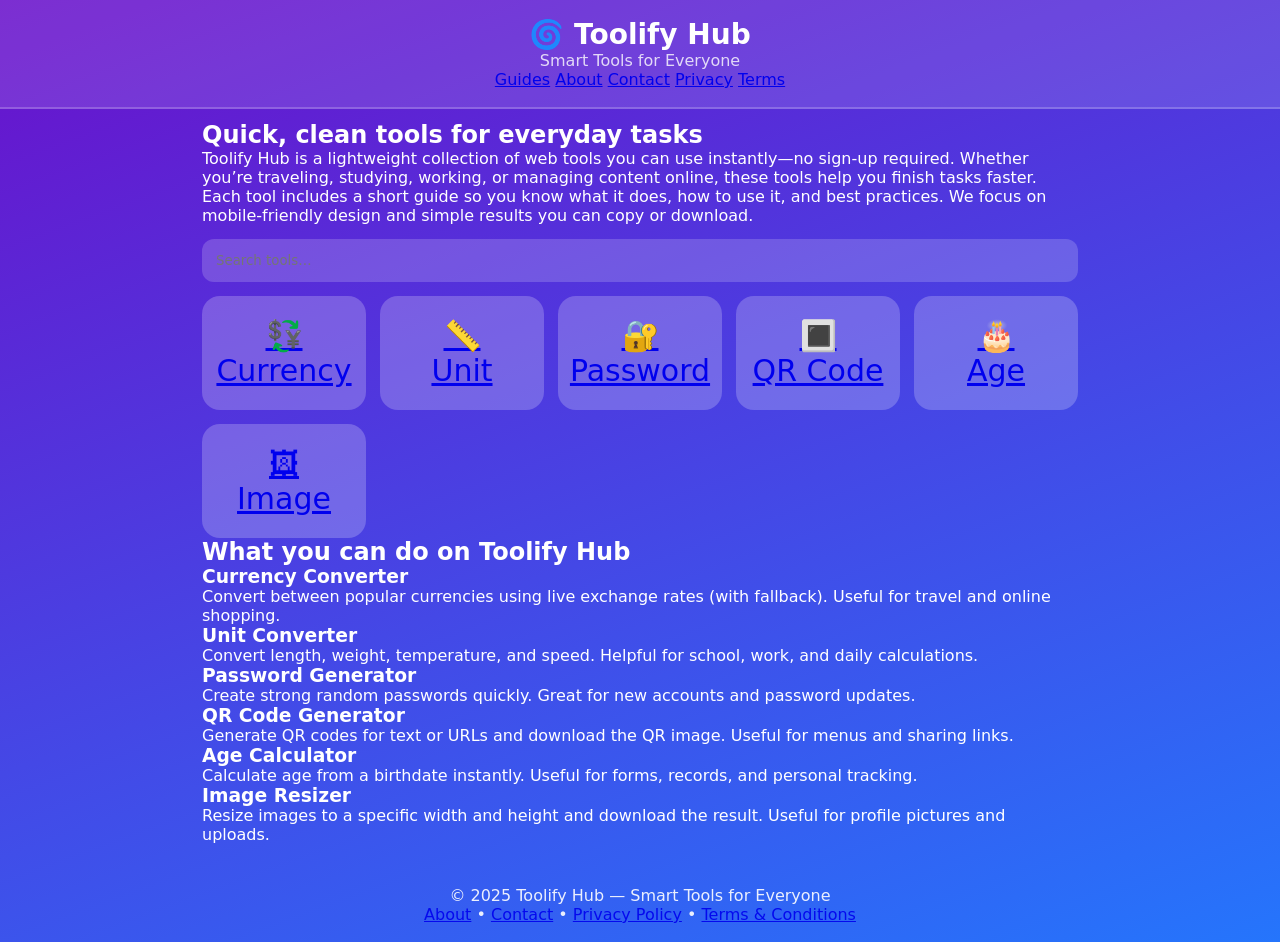
<file: index.html>
<!DOCTYPE html>
<html lang="en">
<head>
  <meta charset="UTF-8" />
  <meta name="viewport" content="width=device-width, initial-scale=1.0" />
  <title>Toolify Hub – Smart Tools for Everyone</title>

  <meta name="description" content="Toolify Hub provides smart tools including currency converter, unit converter, QR generator, image resizer and more. Fast, simple and free.">
  <link rel="canonical" href="https://www.easytoolilfy.com/">

  <!-- AdSense (Homepage only) -->
  <script async src="https://pagead2.googlesyndication.com/pagead/js/adsbygoogle.js?client=ca-pub-6408441237069178"
    crossorigin="anonymous"></script>

  <link rel="stylesheet" href="styles.css" />
</head>
<body>

<header class="site-header">
  <div class="brand">
    <h1>🌀 Toolify Hub</h1>
    <p>Smart Tools for Everyone</p>
  </div>

  <nav class="top-nav">
    <a href="/Guides/">Guides</a>
    <a href="about.html">About</a>
    <a href="contact.html">Contact</a>
    <a href="privacy.html">Privacy</a>
    <a href="terms.html">Terms</a>
  </nav>
</header>

<main>

  <section class="home-intro">
    <h2>Quick, clean tools for everyday tasks</h2>
    <p>
      Toolify Hub is a lightweight collection of web tools you can use instantly—no sign-up required.
      Whether you’re traveling, studying, working, or managing content online, these tools help you finish tasks faster.
    </p>
    <p>
      Each tool includes a short guide so you know what it does, how to use it, and best practices.
      We focus on mobile-friendly design and simple results you can copy or download.
    </p>
  </section>


  <input id="tool-search" class="search-input" placeholder="Search tools…">

  <section class="tools">
    <a class="tool-card" href="currency.html">💱<p>Currency</p></a>
    <a class="tool-card" href="unit.html">📏<p>Unit</p></a>
    <a class="tool-card" href="password.html">🔐<p>Password</p></a>
    <a class="tool-card" href="qr.html">🔳<p>QR Code</p></a>
    <a class="tool-card" href="age.html">🎂<p>Age</p></a>
    <a class="tool-card" href="image.html">🖼<p>Image</p></a>
  </section>

  <section class="home-guides">
    <h2>What you can do on Toolify Hub</h2>
    <div class="guide-grid">
      <div class="guide-card">
        <h3>Currency Converter</h3>
        <p>Convert between popular currencies using live exchange rates (with fallback). Useful for travel and online shopping.</p>
      </div>
      <div class="guide-card">
        <h3>Unit Converter</h3>
        <p>Convert length, weight, temperature, and speed. Helpful for school, work, and daily calculations.</p>
      </div>
      <div class="guide-card">
        <h3>Password Generator</h3>
        <p>Create strong random passwords quickly. Great for new accounts and password updates.</p>
      </div>
      <div class="guide-card">
        <h3>QR Code Generator</h3>
        <p>Generate QR codes for text or URLs and download the QR image. Useful for menus and sharing links.</p>
      </div>
      <div class="guide-card">
        <h3>Age Calculator</h3>
        <p>Calculate age from a birthdate instantly. Useful for forms, records, and personal tracking.</p>
      </div>
      <div class="guide-card">
        <h3>Image Resizer</h3>
        <p>Resize images to a specific width and height and download the result. Useful for profile pictures and uploads.</p>
      </div>
    </div>
  </section>

</main>

<footer class="footer">
  <p>© 2025 Toolify Hub — Smart Tools for Everyone</p>
  <p>
    <a href="about.html">About</a> •
    <a href="contact.html">Contact</a> •
    <a href="privacy.html">Privacy Policy</a> •
    <a href="terms.html">Terms & Conditions</a>
  </p>
</footer>

<script>
  // Search filter for tool cards
  const toolSearch = document.getElementById("tool-search");
  if (toolSearch) {
    toolSearch.addEventListener("input", function () {
      const q = this.value.toLowerCase();
      document.querySelectorAll(".tool-card").forEach(card => {
        card.style.display = card.innerText.toLowerCase().includes(q) ? "block" : "none";
      });
    });
  }
</script>

</body>
</html>
</file>
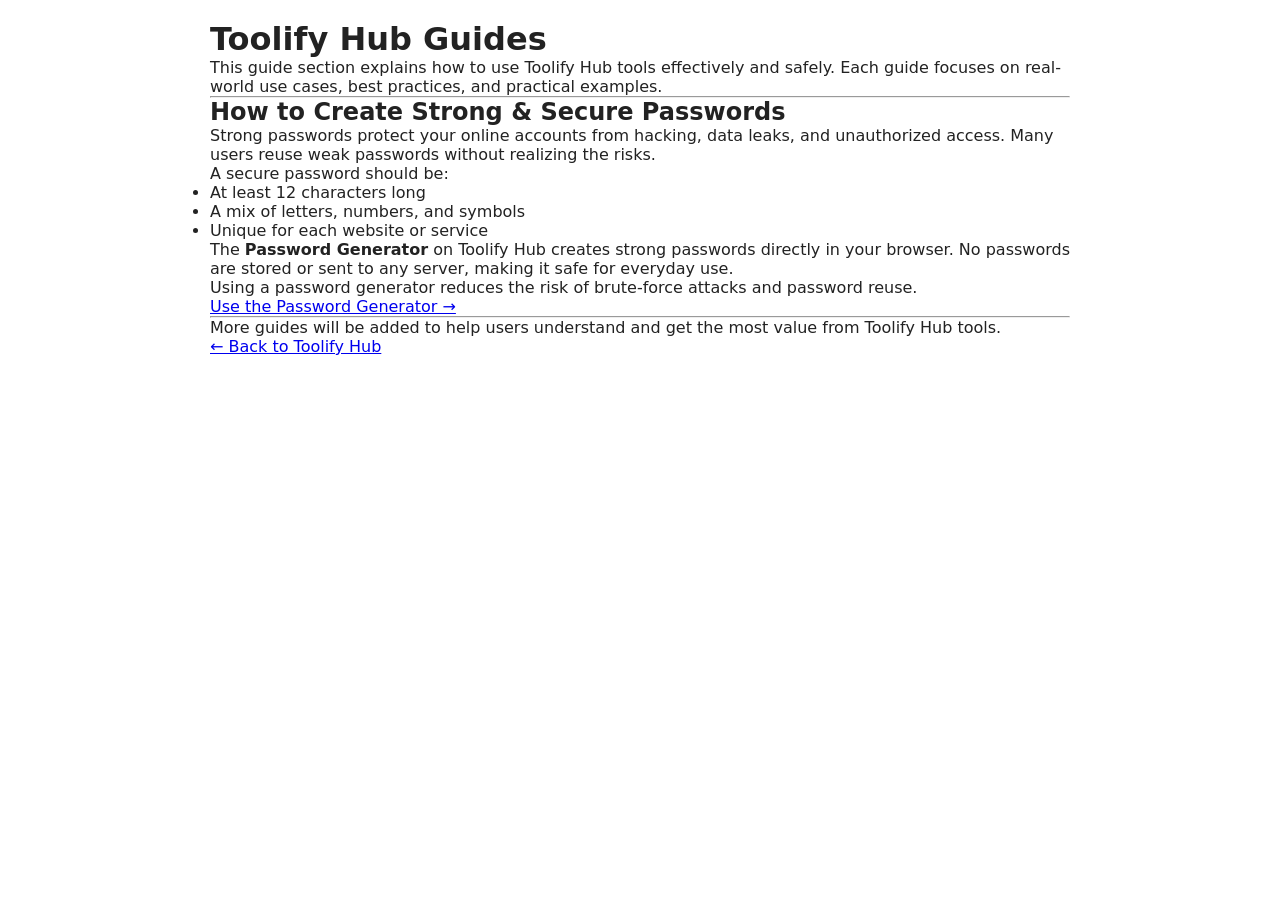
<file: Guides/index.html>
<!DOCTYPE html>
<html lang="en">
<head>
  <meta charset="UTF-8">
  <title>Guides – Toolify Hub</title>
  <meta name="description" content="Helpful guides explaining how to use Toolify Hub tools effectively. Learn best practices, examples, and tips for everyday tools.">
  <meta name="viewport" content="width=device-width, initial-scale=1.0">
  <link rel="canonical" href="https://www.easytoolilfy.com/Guides/">
  <link rel="stylesheet" href="/styles.css">
</head>

<body style="background:#fff;color:#222;max-width:900px;margin:0 auto;padding:20px;">

<h1>Toolify Hub Guides</h1>

<p>
This guide section explains how to use Toolify Hub tools effectively and safely.
Each guide focuses on real-world use cases, best practices, and practical examples.
</p>

<hr>

<h2>How to Create Strong & Secure Passwords</h2>

<p>
Strong passwords protect your online accounts from hacking, data leaks, and unauthorized access.
Many users reuse weak passwords without realizing the risks.
</p>

<p>
A secure password should be:
</p>

<ul>
  <li>At least 12 characters long</li>
  <li>A mix of letters, numbers, and symbols</li>
  <li>Unique for each website or service</li>
</ul>

<p>
The <strong>Password Generator</strong> on Toolify Hub creates strong passwords directly in your browser.
No passwords are stored or sent to any server, making it safe for everyday use.
</p>

<p>
Using a password generator reduces the risk of brute-force attacks and password reuse.
</p>

<p>
<a href="/password.html">Use the Password Generator →</a>
</p>

<hr>

<p>
More guides will be added to help users understand and get the most value from Toolify Hub tools.
</p>

<p>
<a href="/" style="text-decoration:underline;">← Back to Toolify Hub</a>
</p>

</body>
</html>
</file>
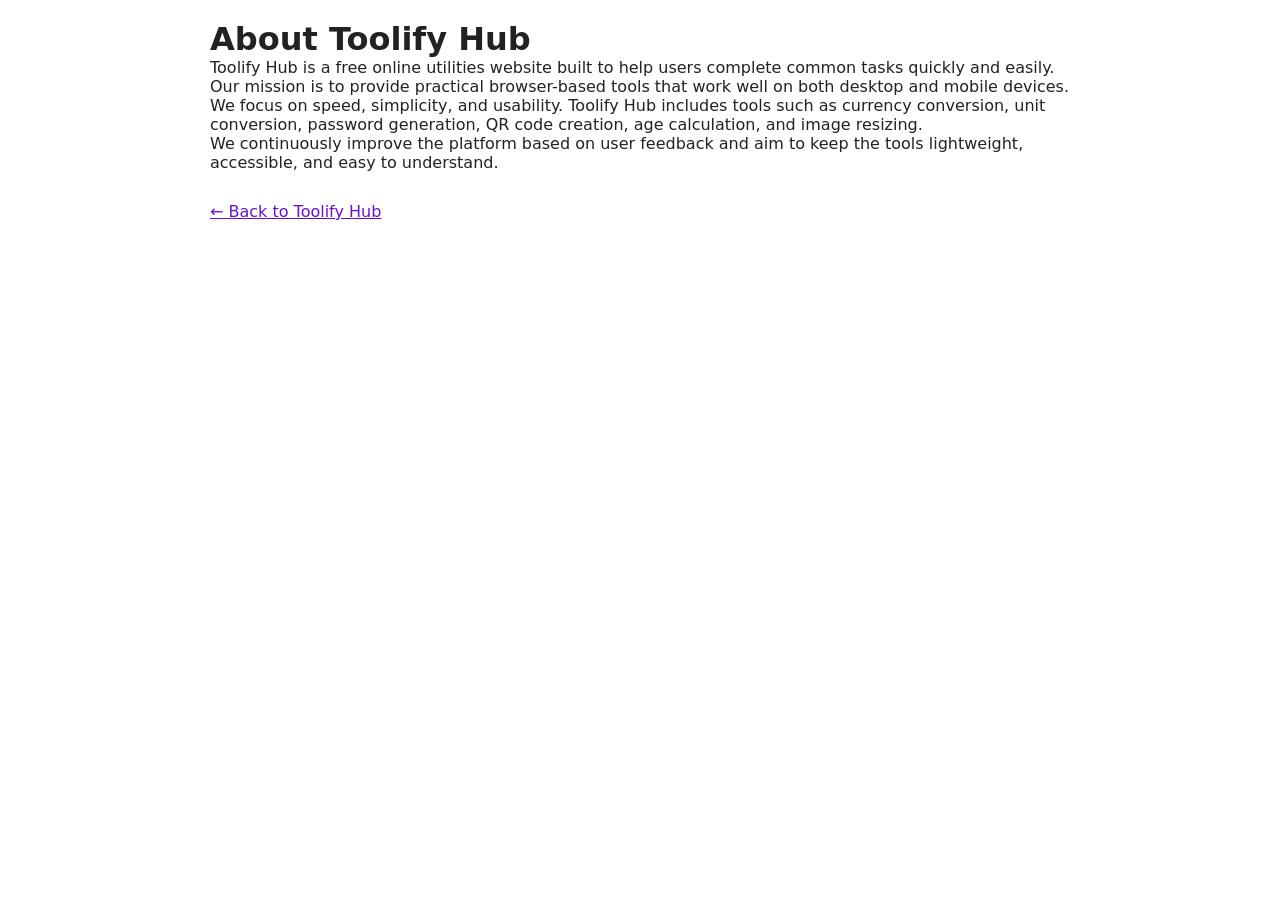
<file: about.html>
<!DOCTYPE html>
<html lang="en">
<head>
  <meta charset="UTF-8" />
  <meta name="viewport" content="width=device-width, initial-scale=1.0" />
  <title>About – Toolify Hub</title>
  <link rel="canonical" href="https://www.easytoolilfy.com/about.html" />
  <link rel="stylesheet" href="styles.css" />
</head>

<body style="background:#fff;color:#222;max-width:900px;margin:0 auto;padding:20px;">
  <h1>About Toolify Hub</h1>
  <p>
    Toolify Hub is a free online utilities website built to help users complete common tasks quickly
    and easily. Our mission is to provide practical browser-based tools that work well on both
    desktop and mobile devices.
  </p>
  <p>
    We focus on speed, simplicity, and usability. Toolify Hub includes tools such as currency conversion,
    unit conversion, password generation, QR code creation, age calculation, and image resizing.
  </p>
  <p>
    We continuously improve the platform based on user feedback and aim to keep the tools lightweight,
    accessible, and easy to understand.
  </p>

  <p style="margin-top:30px;">
    <a href="/" style="color:#6a11cb;text-decoration:underline;">← Back to Toolify Hub</a>
  </p>
</body>
</html>
</file>
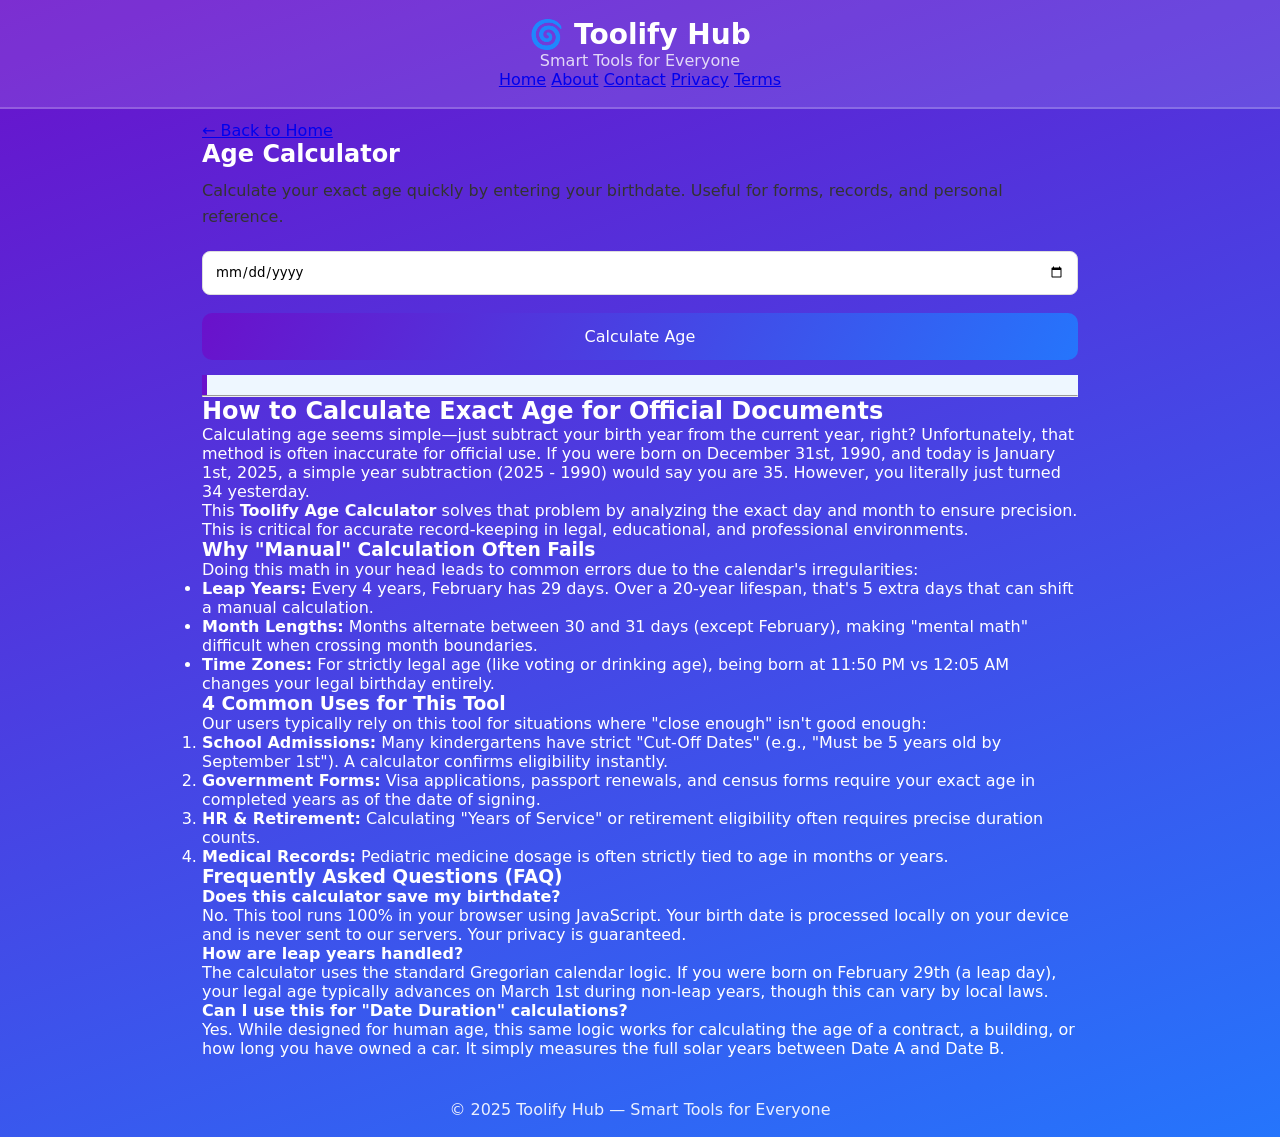
<file: age.html>
<!DOCTYPE html>
<html lang="en">
<head>
  <meta charset="UTF-8" />
  <meta name="viewport" content="width=device-width, initial-scale=1.0" />
  <title>Age Calculator – Toolify Hub</title>
  <meta name="description" content="Calculate your exact age instantly from a birthdate. Includes a guide on age calculation for official forms, leap years, and legal documents.">
  <link rel="canonical" href="https://www.easytoolilfy.com/age.html">
  <link rel="stylesheet" href="styles.css" />
</head>
<body>

<header class="site-header">
  <div class="brand">
    <h1>🌀 Toolify Hub</h1>
    <p>Smart Tools for Everyone</p>
  </div>
  <nav class="top-nav">
    <a href="/">Home</a>
    <a href="about.html">About</a>
    <a href="contact.html">Contact</a>
    <a href="privacy.html">Privacy</a>
    <a href="terms.html">Terms</a>
  </nav>
</header>

<main class="page">
  <a class="back-link" href="/">← Back to Home</a>

  <h2>Age Calculator</h2>
  <p class="tool-desc">
    Calculate your exact age quickly by entering your birthdate.
    Useful for forms, records, and personal reference.
  </p>

  <input type="date" id="birthdate" />
  <button id="age-calc" type="button">Calculate Age</button>
  <p id="age-result" class="result-text"></p>

  <hr class="sep">

  <article class="content-section">
    <h2>How to Calculate Exact Age for Official Documents</h2>
    <p>
      Calculating age seems simple—just subtract your birth year from the current year, right?
      Unfortunately, that method is often inaccurate for official use. If you were born on
      December 31st, 1990, and today is January 1st, 2025, a simple year subtraction (2025 - 1990)
      would say you are 35. However, you literally just turned 34 yesterday.
    </p>
    <p>
      This <strong>Toolify Age Calculator</strong> solves that problem by analyzing the exact day
      and month to ensure precision. This is critical for accurate record-keeping in
      legal, educational, and professional environments.
    </p>

    <h3>Why "Manual" Calculation Often Fails</h3>
    <p>
      Doing this math in your head leads to common errors due to the calendar's irregularities:
    </p>
    <ul>
      <li><strong>Leap Years:</strong> Every 4 years, February has 29 days. Over a 20-year lifespan, that's 5 extra days that can shift a manual calculation.</li>
      <li><strong>Month Lengths:</strong> Months alternate between 30 and 31 days (except February), making "mental math" difficult when crossing month boundaries.</li>
      <li><strong>Time Zones:</strong> For strictly legal age (like voting or drinking age), being born at 11:50 PM vs 12:05 AM changes your legal birthday entirely.</li>
    </ul>

    <h3>4 Common Uses for This Tool</h3>
    <p>
      Our users typically rely on this tool for situations where "close enough" isn't good enough:
    </p>
    <ol>
      <li><strong>School Admissions:</strong> Many kindergartens have strict "Cut-Off Dates" (e.g., "Must be 5 years old by September 1st"). A calculator confirms eligibility instantly.</li>
      <li><strong>Government Forms:</strong> Visa applications, passport renewals, and census forms require your exact age in completed years as of the date of signing.</li>
      <li><strong>HR & Retirement:</strong> Calculating "Years of Service" or retirement eligibility often requires precise duration counts.</li>
      <li><strong>Medical Records:</strong> Pediatric medicine dosage is often strictly tied to age in months or years.</li>
    </ol>

    <h3>Frequently Asked Questions (FAQ)</h3>
    
    <h4>Does this calculator save my birthdate?</h4>
    <p>
      No. This tool runs 100% in your browser using JavaScript. Your birth date is processed
      locally on your device and is never sent to our servers. Your privacy is guaranteed.
    </p>

    <h4>How are leap years handled?</h4>
    <p>
      The calculator uses the standard Gregorian calendar logic. If you were born on
      February 29th (a leap day), your legal age typically advances on March 1st during
      non-leap years, though this can vary by local laws.
    </p>

    <h4>Can I use this for "Date Duration" calculations?</h4>
    <p>
      Yes. While designed for human age, this same logic works for calculating the age of
      a contract, a building, or how long you have owned a car. It simply measures the
      full solar years between Date A and Date B.
    </p>
  </article>
</main>

<footer class="footer">
  <p>© 2025 Toolify Hub — Smart Tools for Everyone</p>
</footer>

<script src="tools.js"></script>
</body>
</html>
</file>
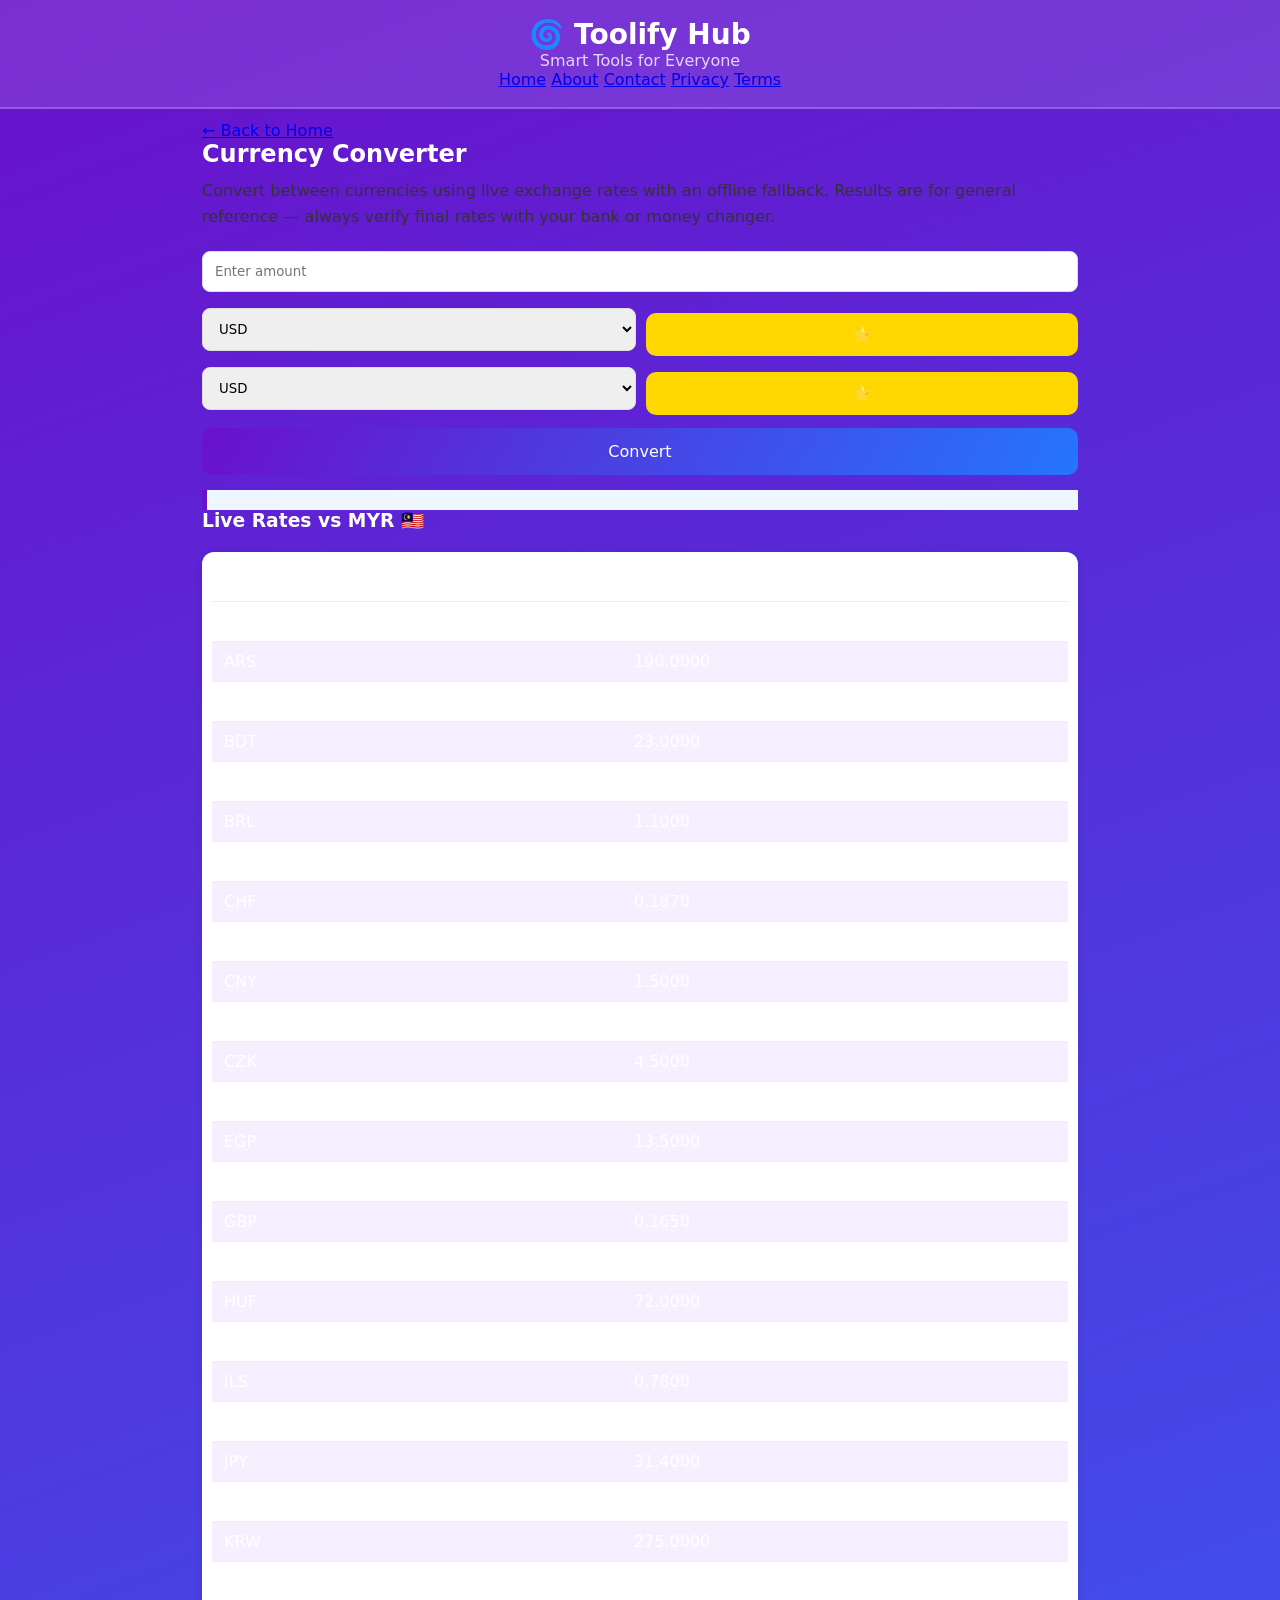
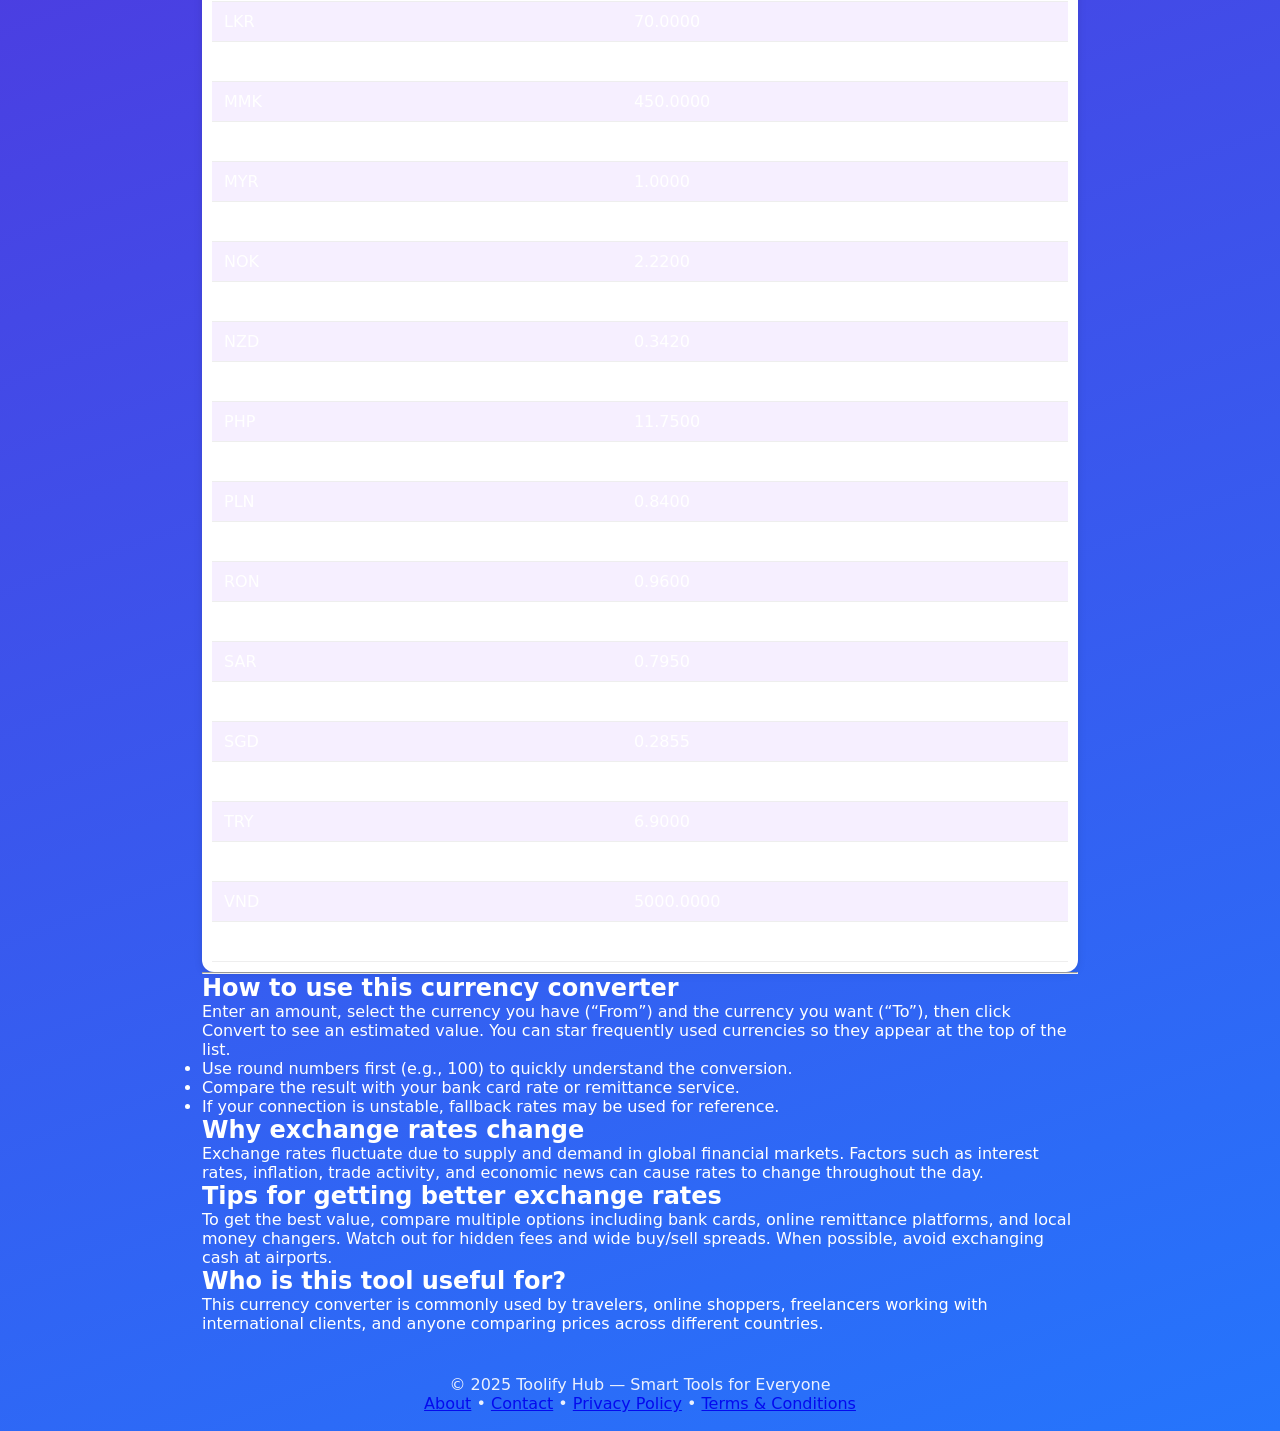
<file: currency.html>
<!DOCTYPE html>
<html lang="en">
<head>
  <meta charset="UTF-8" />
  <meta name="viewport" content="width=device-width, initial-scale=1.0" />
  <title>Currency Converter – Toolify Hub</title>
  <meta name="description" content="Convert currencies using live exchange rates with offline fallback. Includes explanations, tips, and a live MYR rate table.">
  <link rel="canonical" href="https://www.easytoolilfy.com/currency.html">
  <link rel="stylesheet" href="styles.css" />
</head>
<body>

<header class="site-header">
  <div class="brand">
    <h1>🌀 Toolify Hub</h1>
    <p>Smart Tools for Everyone</p>
  </div>
  <nav class="top-nav">
    <a href="/">Home</a>
    <a href="about.html">About</a>
    <a href="contact.html">Contact</a>
    <a href="privacy.html">Privacy</a>
    <a href="terms.html">Terms</a>
  </nav>
</header>

<main class="page">

  <a class="back-link" href="/">← Back to Home</a>

  <h2>Currency Converter</h2>
  <p class="tool-desc">
    Convert between currencies using live exchange rates with an offline fallback.
    Results are for general reference — always verify final rates with your bank or money changer.
  </p>

  <!-- Ad placeholder (add only AFTER AdSense approval)
  <div class="ad-block">
    <ins class="adsbygoogle" data-ad-slot="8828612160"></ins>
  </div>
  -->

  <input type="number" id="amount" placeholder="Enter amount" />

  <div class="currency-select-row">
    <select id="fromCurrency"></select>
    <button id="favFromBtn" class="fav-btn" type="button">⭐</button>
  </div>

  <div class="currency-select-row">
    <select id="toCurrency"></select>
    <button id="favToBtn" class="fav-btn" type="button">⭐</button>
  </div>

  <button id="convertBtn" type="button">Convert</button>
  <p id="currencyResult" class="result-text"></p>

  <h3 class="rate-table-title">Live Rates vs MYR 🇲🇾</h3>
  <div class="rate-table-wrap">
    <table class="rate-table">
      <thead>
        <tr>
          <th>Currency</th>
          <th>1 MYR = ?</th>
        </tr>
      </thead>
      <tbody id="ratesBody">
        <tr><td colspan="2">Loading…</td></tr>
      </tbody>
    </table>
  </div>

  <hr class="sep">

  <h2>How to use this currency converter</h2>
  <p>
    Enter an amount, select the currency you have (“From”) and the currency you want (“To”),
    then click Convert to see an estimated value. You can star frequently used currencies
    so they appear at the top of the list.
  </p>
  <ul>
    <li>Use round numbers first (e.g., 100) to quickly understand the conversion.</li>
    <li>Compare the result with your bank card rate or remittance service.</li>
    <li>If your connection is unstable, fallback rates may be used for reference.</li>
  </ul>

  <h2>Why exchange rates change</h2>
  <p>
    Exchange rates fluctuate due to supply and demand in global financial markets.
    Factors such as interest rates, inflation, trade activity, and economic news
    can cause rates to change throughout the day.
  </p>

  <h2>Tips for getting better exchange rates</h2>
  <p>
    To get the best value, compare multiple options including bank cards,
    online remittance platforms, and local money changers. Watch out for hidden fees
    and wide buy/sell spreads. When possible, avoid exchanging cash at airports.
  </p>

  <h2>Who is this tool useful for?</h2>
  <p>
    This currency converter is commonly used by travelers, online shoppers,
    freelancers working with international clients, and anyone comparing prices
    across different countries.
  </p>

</main>

<footer class="footer">
  <p>© 2025 Toolify Hub — Smart Tools for Everyone</p>
  <p>
    <a href="about.html">About</a> •
    <a href="contact.html">Contact</a> •
    <a href="privacy.html">Privacy Policy</a> •
    <a href="terms.html">Terms & Conditions</a>
  </p>
</footer>

<script src="tools.js"></script>
</body>
</html>
</file>
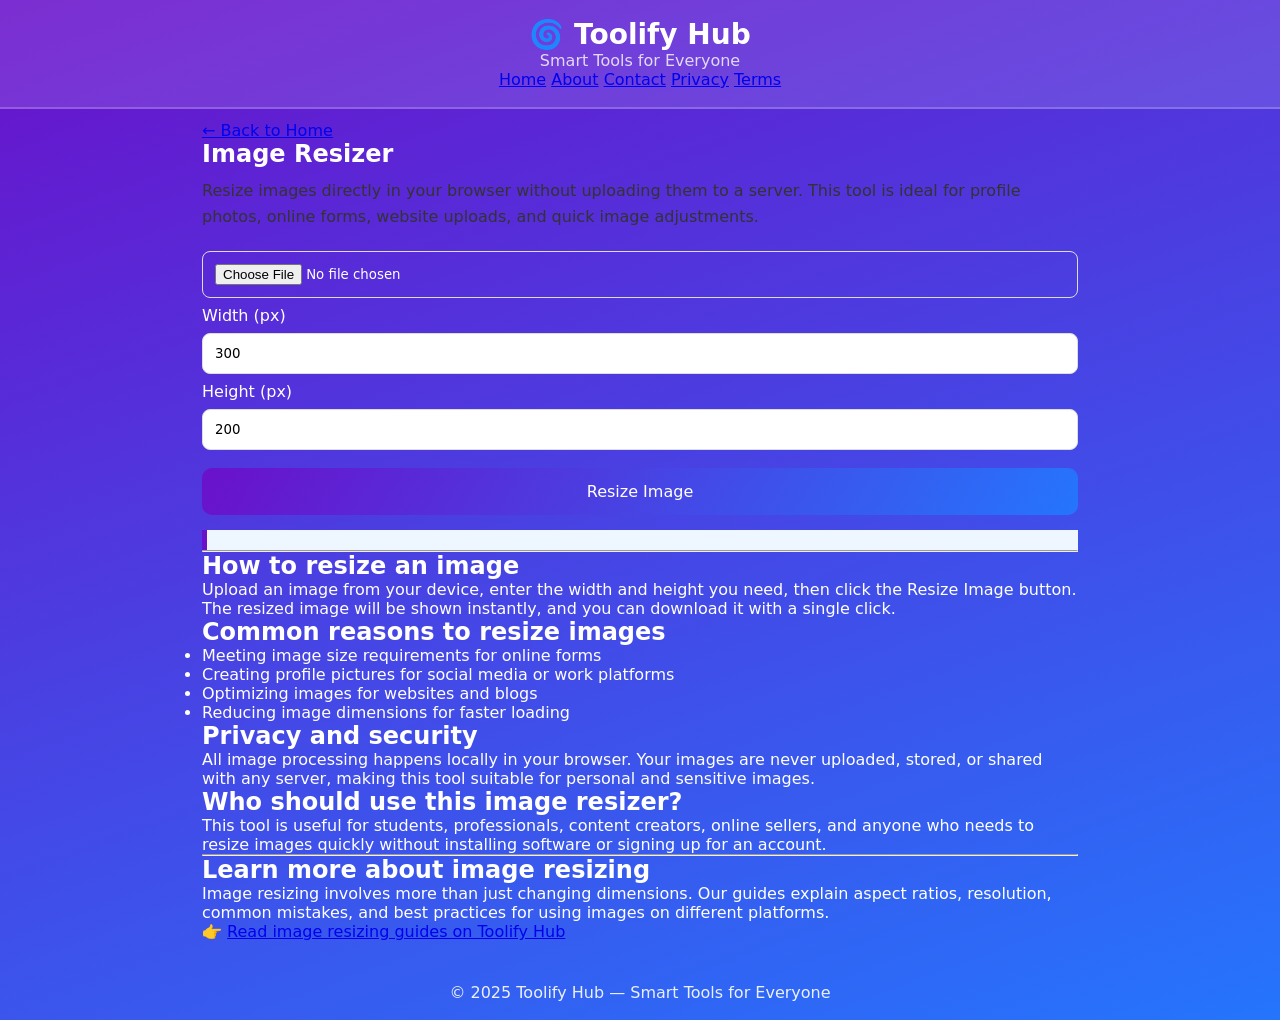
<file: image.html>
<!DOCTYPE html>
<html lang="en">
<head>
  <meta charset="UTF-8" />
  <meta name="viewport" content="width=device-width, initial-scale=1.0" />
  <title>Image Resizer – Toolify Hub</title>
  <meta name="description" content="Resize images to a specific width and height directly in your browser with privacy-friendly processing and clear guidance.">
  <link rel="canonical" href="https://www.easytoolilfy.com/image.html">
  <link rel="stylesheet" href="styles.css" />
</head>
<body>

<header class="site-header">
  <div class="brand">
    <h1>🌀 Toolify Hub</h1>
    <p>Smart Tools for Everyone</p>
  </div>
  <nav class="top-nav">
    <a href="/">Home</a>
    <a href="about.html">About</a>
    <a href="contact.html">Contact</a>
    <a href="privacy.html">Privacy</a>
    <a href="terms.html">Terms</a>
  </nav>
</header>

<main class="page">

  <a class="back-link" href="/">← Back to Home</a>

  <h2>Image Resizer</h2>
  <p class="tool-desc">
    Resize images directly in your browser without uploading them to a server.
    This tool is ideal for profile photos, online forms, website uploads,
    and quick image adjustments.
  </p>

  <input type="file" id="image-upload" accept="image/*" />
  <label for="resize-width">Width (px)</label>
  <input type="number" id="resize-width" value="300" />
  <label for="resize-height">Height (px)</label>
  <input type="number" id="resize-height" value="200" />
  <button id="image-resize" type="button">Resize Image</button>

  <p id="image-result-text" class="result-text"></p>
  <div id="image-result-display"></div>
  <button id="img-download" style="display:none;" type="button">Download Image</button>

  <hr class="sep">

  <h2>How to resize an image</h2>
  <p>
    Upload an image from your device, enter the width and height you need,
    then click the Resize Image button. The resized image will be shown instantly,
    and you can download it with a single click.
  </p>

  <h2>Common reasons to resize images</h2>
  <ul>
    <li>Meeting image size requirements for online forms</li>
    <li>Creating profile pictures for social media or work platforms</li>
    <li>Optimizing images for websites and blogs</li>
    <li>Reducing image dimensions for faster loading</li>
  </ul>

  <h2>Privacy and security</h2>
  <p>
    All image processing happens locally in your browser.
    Your images are never uploaded, stored, or shared with any server,
    making this tool suitable for personal and sensitive images.
  </p>

  <h2>Who should use this image resizer?</h2>
  <p>
    This tool is useful for students, professionals, content creators,
    online sellers, and anyone who needs to resize images quickly
    without installing software or signing up for an account.
  </p>

  <!-- ✅ GUIDES SECTION (NEW) -->
  <hr class="sep">

  <h2>Learn more about image resizing</h2>
  <p>
    Image resizing involves more than just changing dimensions.
    Our guides explain aspect ratios, resolution, common mistakes,
    and best practices for using images on different platforms.
  </p>

  <p>
    👉 <a href="/Guides/">Read image resizing guides on Toolify Hub</a>
  </p>

</main>

<footer class="footer">
  <p>© 2025 Toolify Hub — Smart Tools for Everyone</p>
</footer>

<script src="tools.js"></script>
</body>
</html>
</file>
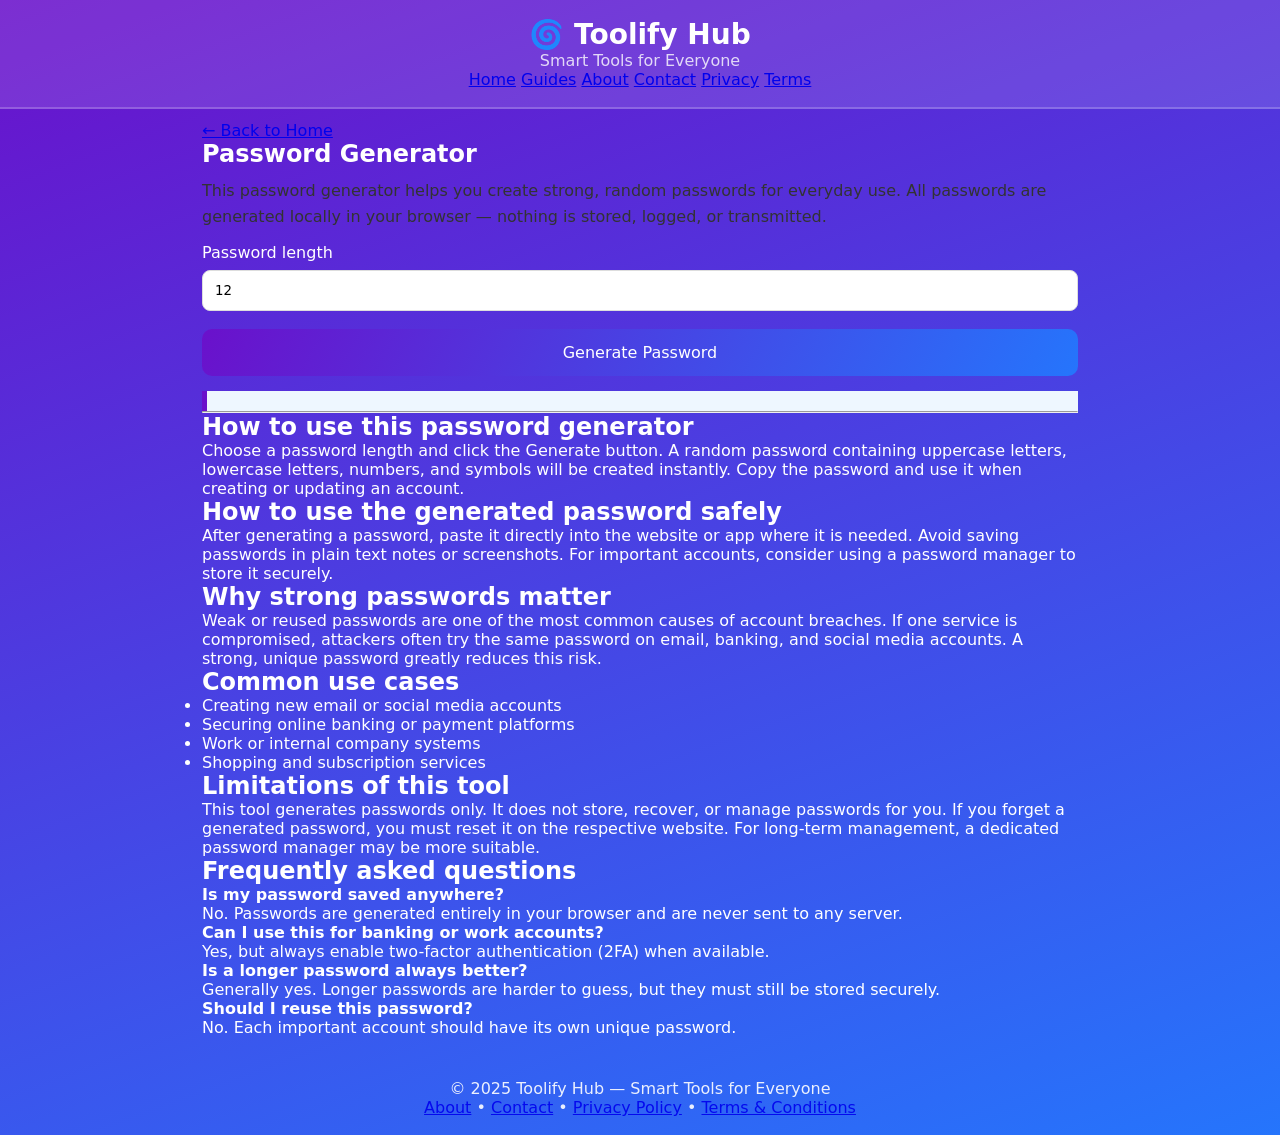
<file: password.html>
<!DOCTYPE html>
<html lang="en">
<head>
  <meta charset="UTF-8" />
  <meta name="viewport" content="width=device-width, initial-scale=1.0" />
  <title>Password Generator – Toolify Hub</title>

  <meta name="description" content="Generate strong random passwords securely in your browser. Learn how to use them safely with practical security tips and limitations.">

  <link rel="canonical" href="https://www.easytoolilfy.com/password.html">
  <link rel="stylesheet" href="styles.css" />
</head>

<body>

<header class="site-header">
  <div class="brand">
    <h1>🌀 Toolify Hub</h1>
    <p>Smart Tools for Everyone</p>
  </div>
  <nav class="top-nav">
    <a href="/">Home</a>
    <a href="/Guides/">Guides</a>
    <a href="about.html">About</a>
    <a href="contact.html">Contact</a>
    <a href="privacy.html">Privacy</a>
    <a href="terms.html">Terms</a>
  </nav>
</header>

<main class="page">

  <a class="back-link" href="/">← Back to Home</a>

  <h2>Password Generator</h2>

  <p class="tool-desc">
    This password generator helps you create strong, random passwords for everyday use.
    All passwords are generated locally in your browser — nothing is stored, logged, or transmitted.
  </p>

  <!-- TOOL -->
  <label for="password-length">Password length</label>
  <input type="number" id="password-length" value="12" min="6" />
  <button id="password-generate" type="button">Generate Password</button>
  <p id="password-result" class="result-text"></p>

  <hr class="sep">

  <!-- GUIDE CONTENT -->
  <h2>How to use this password generator</h2>
  <p>
    Choose a password length and click the Generate button.
    A random password containing uppercase letters, lowercase letters, numbers, and symbols
    will be created instantly. Copy the password and use it when creating or updating an account.
  </p>

  <h2>How to use the generated password safely</h2>
  <p>
    After generating a password, paste it directly into the website or app where it is needed.
    Avoid saving passwords in plain text notes or screenshots.
    For important accounts, consider using a password manager to store it securely.
  </p>

  <h2>Why strong passwords matter</h2>
  <p>
    Weak or reused passwords are one of the most common causes of account breaches.
    If one service is compromised, attackers often try the same password on email,
    banking, and social media accounts. A strong, unique password greatly reduces this risk.
  </p>

  <h2>Common use cases</h2>
  <ul>
    <li>Creating new email or social media accounts</li>
    <li>Securing online banking or payment platforms</li>
    <li>Work or internal company systems</li>
    <li>Shopping and subscription services</li>
  </ul>

  <h2>Limitations of this tool</h2>
  <p>
    This tool generates passwords only. It does not store, recover, or manage passwords for you.
    If you forget a generated password, you must reset it on the respective website.
    For long-term management, a dedicated password manager may be more suitable.
  </p>

  <h2>Frequently asked questions</h2>

  <p><strong>Is my password saved anywhere?</strong><br>
  No. Passwords are generated entirely in your browser and are never sent to any server.</p>

  <p><strong>Can I use this for banking or work accounts?</strong><br>
  Yes, but always enable two-factor authentication (2FA) when available.</p>

  <p><strong>Is a longer password always better?</strong><br>
  Generally yes. Longer passwords are harder to guess, but they must still be stored securely.</p>

  <p><strong>Should I reuse this password?</strong><br>
  No. Each important account should have its own unique password.</p>

</main>

<footer class="footer">
  <p>© 2025 Toolify Hub — Smart Tools for Everyone</p>
  <p>
    <a href="about.html">About</a> •
    <a href="contact.html">Contact</a> •
    <a href="privacy.html">Privacy Policy</a> •
    <a href="terms.html">Terms & Conditions</a>
  </p>
</footer>

<script src="tools.js"></script>
</body>
</html>
</file>
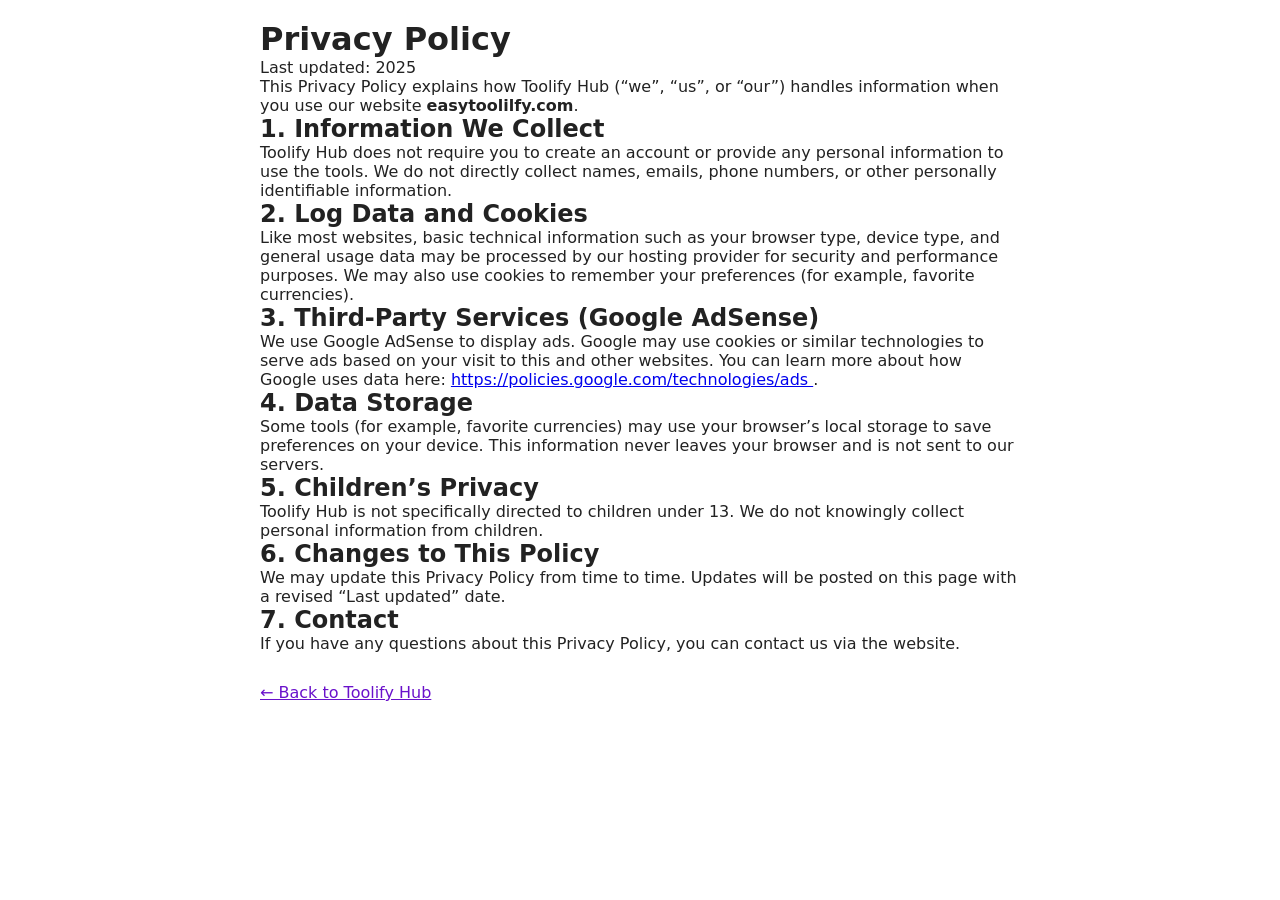
<file: privacy.html>
<!DOCTYPE html>
<html lang="en">
<head>
  <meta charset="UTF-8">
  <meta name="viewport" content="width=device-width, initial-scale=1.0">
  <title>Privacy Policy – Toolify Hub</title>
  <link rel="canonical" href="https://www.easytoolilfy.com/privacy.html">
  <link rel="stylesheet" href="styles.css">
</head>
<body style="background:#fff;color:#222;max-width:800px;margin:0 auto;padding:20px;">
  <h1>Privacy Policy</h1>
  <p>Last updated: 2025</p>

  <p>
    This Privacy Policy explains how Toolify Hub (“we”, “us”, or “our”) handles information when you use our website
    <strong>easytoolilfy.com</strong>.
  </p>

  <h2>1. Information We Collect</h2>
  <p>
    Toolify Hub does not require you to create an account or provide any personal information to use the tools.
    We do not directly collect names, emails, phone numbers, or other personally identifiable information.
  </p>

  <h2>2. Log Data and Cookies</h2>
  <p>
    Like most websites, basic technical information such as your browser type, device type, and general usage data may
    be processed by our hosting provider for security and performance purposes. We may also use cookies to remember
    your preferences (for example, favorite currencies).
  </p>

  <h2>3. Third-Party Services (Google AdSense)</h2>
  <p>
    We use Google AdSense to display ads. Google may use cookies or similar technologies to serve ads based on your visit
    to this and other websites. You can learn more about how Google uses data here:
    <a href="https://policies.google.com/technologies/ads" target="_blank" rel="noopener noreferrer">
      https://policies.google.com/technologies/ads
    </a>.
  </p>

  <h2>4. Data Storage</h2>
  <p>
    Some tools (for example, favorite currencies) may use your browser’s local storage to save preferences on your device.
    This information never leaves your browser and is not sent to our servers.
  </p>

  <h2>5. Children’s Privacy</h2>
  <p>
    Toolify Hub is not specifically directed to children under 13. We do not knowingly collect personal information from children.
  </p>

  <h2>6. Changes to This Policy</h2>
  <p>
    We may update this Privacy Policy from time to time. Updates will be posted on this page with a revised “Last updated” date.
  </p>

  <h2>7. Contact</h2>
  <p>
    If you have any questions about this Privacy Policy, you can contact us via the website.
  </p>

  <p style="margin-top:30px;">
    <!-- IMPORTANT: link to root, NOT index.html -->
    <a href="/" style="color:#6a11cb;text-decoration:underline;">← Back to Toolify Hub</a>
  </p>
</body>
</html>
</file>
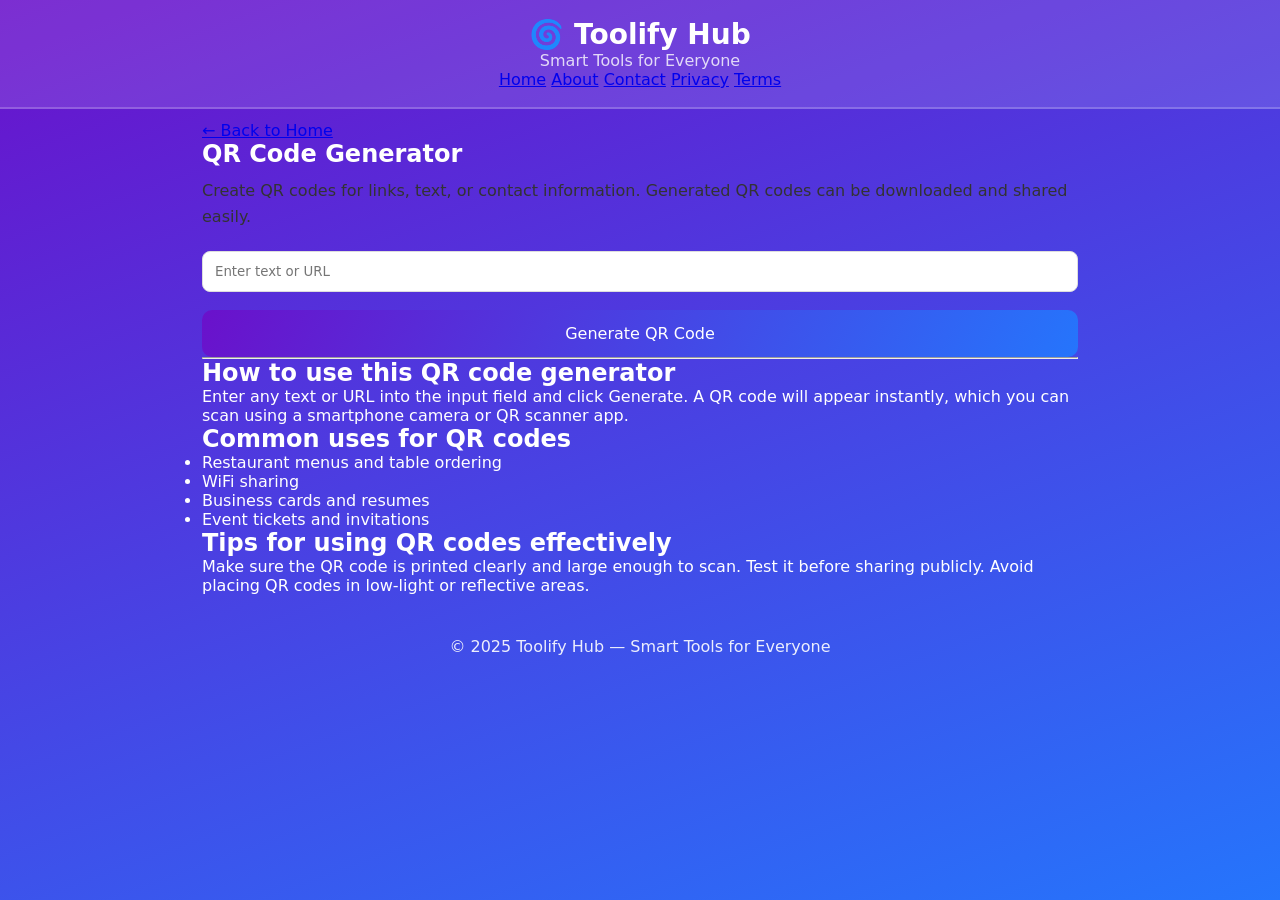
<file: qr.html>
<!DOCTYPE html>
<html lang="en">
<head>
  <meta charset="UTF-8" />
  <meta name="viewport" content="width=device-width, initial-scale=1.0" />
  <title>QR Code Generator – Toolify Hub</title>
  <meta name="description" content="Generate QR codes for text or URLs and download them instantly.">
  <link rel="canonical" href="https://www.easytoolilfy.com/qr.html">
  <link rel="stylesheet" href="styles.css" />
</head>
<body>

<header class="site-header">
  <div class="brand">
    <h1>🌀 Toolify Hub</h1>
    <p>Smart Tools for Everyone</p>
  </div>
  <nav class="top-nav">
    <a href="/">Home</a>
    <a href="about.html">About</a>
    <a href="contact.html">Contact</a>
    <a href="privacy.html">Privacy</a>
    <a href="terms.html">Terms</a>
  </nav>
</header>

<main class="page">
  <a class="back-link" href="/">← Back to Home</a>

  <h2>QR Code Generator</h2>
  <p class="tool-desc">
    Create QR codes for links, text, or contact information.
    Generated QR codes can be downloaded and shared easily.
  </p>

  <!-- AD PLACEHOLDER (add after approval)
  <div class="ad-block">
    <ins class="adsbygoogle" data-ad-slot="8995406772"></ins>
  </div>
  -->

  <input id="qr-input" placeholder="Enter text or URL" />
  <button id="qr-generate" type="button">Generate QR Code</button>
  <div id="qr-result"></div>
  <button id="qr-download" style="display:none;" type="button">Download QR</button>

  <hr class="sep">

  <h2>How to use this QR code generator</h2>
  <p>
    Enter any text or URL into the input field and click Generate.
    A QR code will appear instantly, which you can scan using a smartphone camera or QR scanner app.
  </p>

  <h2>Common uses for QR codes</h2>
  <ul>
    <li>Restaurant menus and table ordering</li>
    <li>WiFi sharing</li>
    <li>Business cards and resumes</li>
    <li>Event tickets and invitations</li>
  </ul>

  <h2>Tips for using QR codes effectively</h2>
  <p>
    Make sure the QR code is printed clearly and large enough to scan.
    Test it before sharing publicly. Avoid placing QR codes in low-light or reflective areas.
  </p>
</main>

<footer class="footer">
  <p>© 2025 Toolify Hub — Smart Tools for Everyone</p>
</footer>

<script src="tools.js"></script>
</body>
</html>
</file>
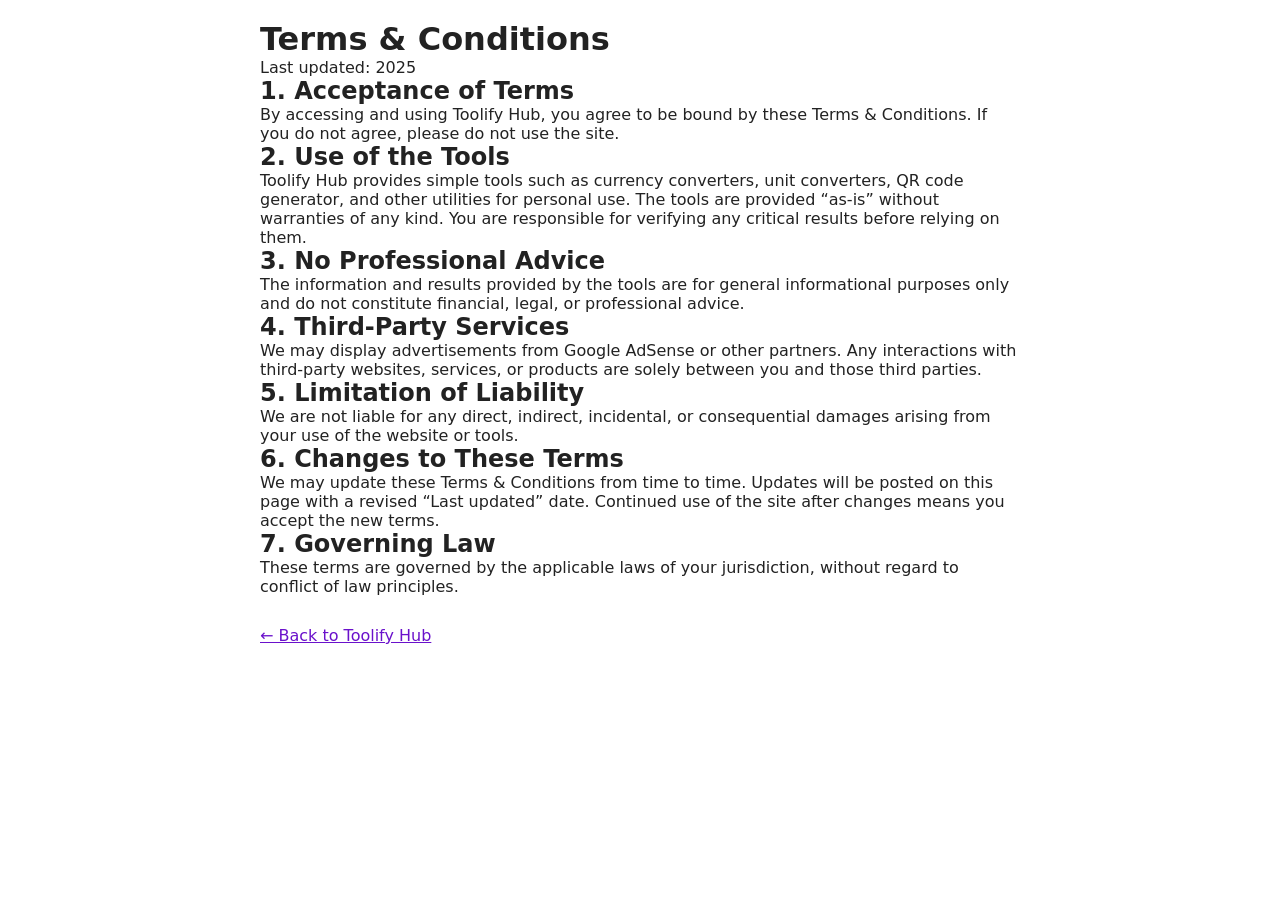
<file: terms.html>
<!DOCTYPE html>
<html lang="en">
<head>
  <meta charset="UTF-8">
  <meta name="viewport" content="width=device-width, initial-scale=1.0">
  <title>Terms &amp; Conditions – Toolify Hub</title>
  <link rel="canonical" href="https://www.easytoolilfy.com/terms.html">
  <link rel="stylesheet" href="styles.css">
</head>
<body style="background:#fff;color:#222;max-width:800px;margin:0 auto;padding:20px;">

  <h1>Terms &amp; Conditions</h1>
  <p>Last updated: 2025</p>

  <h2>1. Acceptance of Terms</h2>
  <p>
    By accessing and using Toolify Hub, you agree to be bound by these Terms &amp; Conditions. If you do not agree,
    please do not use the site.
  </p>

  <h2>2. Use of the Tools</h2>
  <p>
    Toolify Hub provides simple tools such as currency converters, unit converters, QR code generator, and other utilities
    for personal use. The tools are provided “as-is” without warranties of any kind. You are responsible for verifying
    any critical results before relying on them.
  </p>

  <h2>3. No Professional Advice</h2>
  <p>
    The information and results provided by the tools are for general informational purposes only and do not constitute
    financial, legal, or professional advice.
  </p>

  <h2>4. Third-Party Services</h2>
  <p>
    We may display advertisements from Google AdSense or other partners. Any interactions with third-party websites,
    services, or products are solely between you and those third parties.
  </p>

  <h2>5. Limitation of Liability</h2>
  <p>
    We are not liable for any direct, indirect, incidental, or consequential damages arising from your use of the website
    or tools.
  </p>

  <h2>6. Changes to These Terms</h2>
  <p>
    We may update these Terms &amp; Conditions from time to time. Updates will be posted on this page with a revised
    “Last updated” date. Continued use of the site after changes means you accept the new terms.
  </p>

  <h2>7. Governing Law</h2>
  <p>
    These terms are governed by the applicable laws of your jurisdiction, without regard to conflict of law principles.
  </p>

  <p style="margin-top:30px;">
    <!-- IMPORTANT: link to root, NOT index.html -->
    <a href="/" style="color:#6a11cb;text-decoration:underline;">← Back to Toolify Hub</a>
  </p>
</body>
</html>
</file>
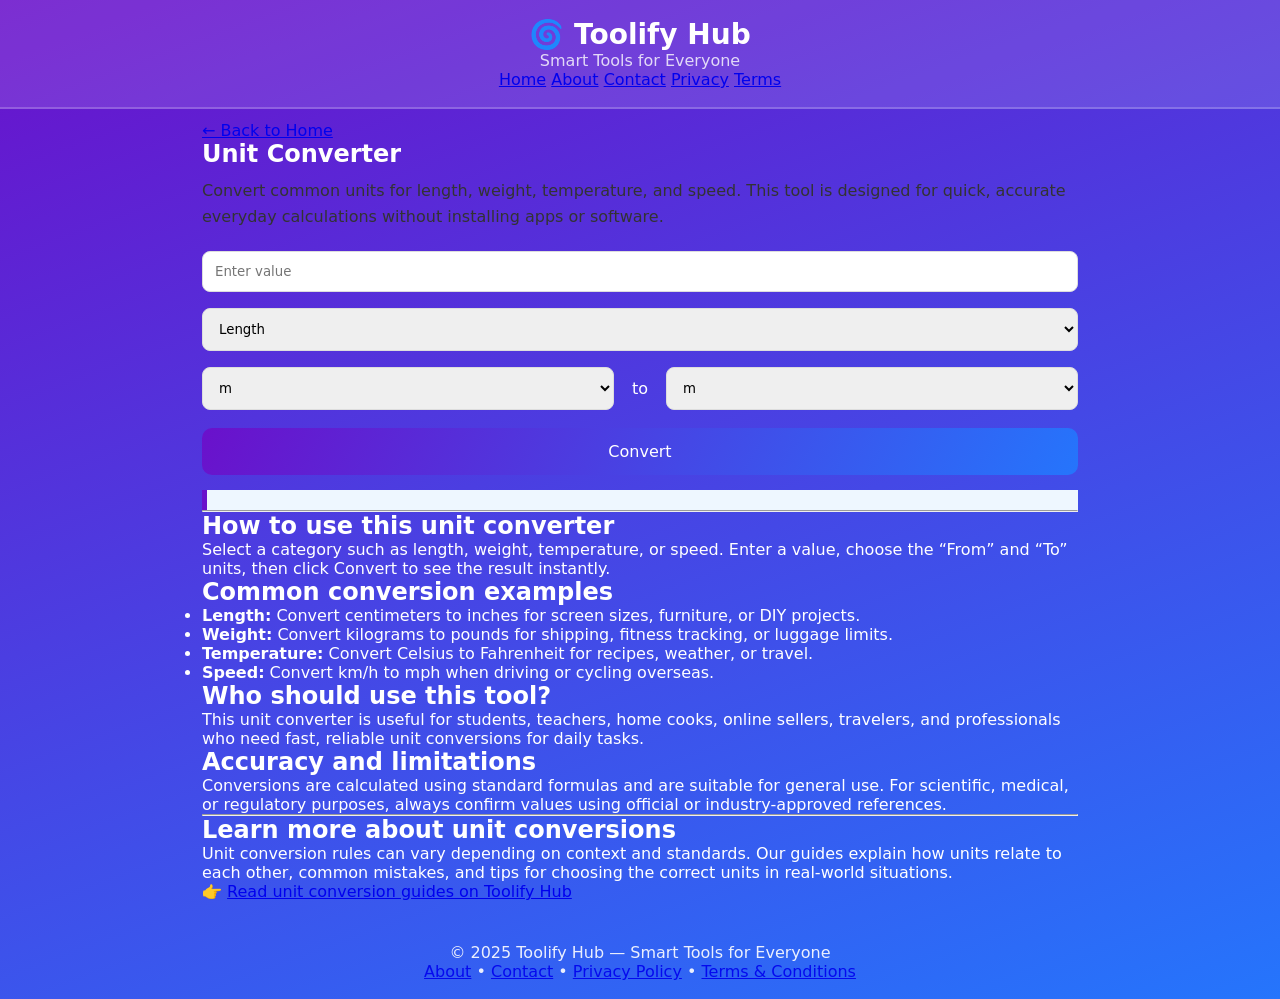
<file: unit.html>
<!DOCTYPE html>
<html lang="en">
<head>
  <meta charset="UTF-8" />
  <meta name="viewport" content="width=device-width, initial-scale=1.0" />
  <title>Unit Converter – Toolify Hub</title>
  <meta name="description" content="Convert length, weight, temperature, and speed units easily with clear explanations, examples, and practical everyday use cases.">
  <link rel="canonical" href="https://www.easytoolilfy.com/unit.html">
  <link rel="stylesheet" href="styles.css" />
</head>
<body>

<header class="site-header">
  <div class="brand">
    <h1>🌀 Toolify Hub</h1>
    <p>Smart Tools for Everyone</p>
  </div>
  <nav class="top-nav">
    <a href="/">Home</a>
    <a href="about.html">About</a>
    <a href="contact.html">Contact</a>
    <a href="privacy.html">Privacy</a>
    <a href="terms.html">Terms</a>
  </nav>
</header>

<main class="page">

  <a class="back-link" href="/">← Back to Home</a>

  <h2>Unit Converter</h2>
  <p class="tool-desc">
    Convert common units for length, weight, temperature, and speed.
    This tool is designed for quick, accurate everyday calculations
    without installing apps or software.
  </p>

  <input type="number" id="unit-value" placeholder="Enter value" />

  <select id="unit-category">
    <option value="length">Length</option>
    <option value="weight">Weight</option>
    <option value="temperature">Temperature</option>
    <option value="speed">Speed</option>
  </select>

  <div class="currency-select-row">
    <select id="unit-from"></select>
    <p style="margin:0 8px;color:#fff;">to</p>
    <select id="unit-to"></select>
  </div>

  <button id="unit-convert-btn" type="button">Convert</button>
  <p id="unit-result" class="result-text"></p>

  <hr class="sep">

  <h2>How to use this unit converter</h2>
  <p>
    Select a category such as length, weight, temperature, or speed.
    Enter a value, choose the “From” and “To” units,
    then click Convert to see the result instantly.
  </p>

  <h2>Common conversion examples</h2>
  <ul>
    <li><strong>Length:</strong> Convert centimeters to inches for screen sizes, furniture, or DIY projects.</li>
    <li><strong>Weight:</strong> Convert kilograms to pounds for shipping, fitness tracking, or luggage limits.</li>
    <li><strong>Temperature:</strong> Convert Celsius to Fahrenheit for recipes, weather, or travel.</li>
    <li><strong>Speed:</strong> Convert km/h to mph when driving or cycling overseas.</li>
  </ul>

  <h2>Who should use this tool?</h2>
  <p>
    This unit converter is useful for students, teachers, home cooks,
    online sellers, travelers, and professionals who need fast,
    reliable unit conversions for daily tasks.
  </p>

  <h2>Accuracy and limitations</h2>
  <p>
    Conversions are calculated using standard formulas and are suitable
    for general use. For scientific, medical, or regulatory purposes,
    always confirm values using official or industry-approved references.
  </p>

  <!-- ✅ GUIDES SECTION (NEW) -->
  <hr class="sep">

  <h2>Learn more about unit conversions</h2>
  <p>
    Unit conversion rules can vary depending on context and standards.
    Our guides explain how units relate to each other, common mistakes,
    and tips for choosing the correct units in real-world situations.
  </p>

  <p>
    👉 <a href="/Guides/">Read unit conversion guides on Toolify Hub</a>
  </p>

</main>

<footer class="footer">
  <p>© 2025 Toolify Hub — Smart Tools for Everyone</p>
  <p>
    <a href="about.html">About</a> •
    <a href="contact.html">Contact</a> •
    <a href="privacy.html">Privacy Policy</a> •
    <a href="terms.html">Terms & Conditions</a>
  </p>
</footer>

<script src="tools.js"></script>
</body>
</html>
</file>
<file: styles.css>
* {
  margin: 0;
  padding: 0;
  box-sizing: border-box;
  font-family: Inter, system-ui;
}

body {
  background: linear-gradient(160deg, #6a11cb, #2575fc);
  color: #fff;
  min-height: 100vh;
}

main {
  padding: 12px;
  max-width: 900px;
  margin: 0 auto;
}

/* HEADER */
.site-header {
  background: rgba(255,255,255,0.12);
  padding: 18px;
  text-align: center;
  border-bottom: 2px solid rgba(255,255,255,0.2);
}

.brand h1 { font-size: 28px; }
.brand p { opacity: 0.8; }

/* VALUE CONTENT BLOCK (for AdSense approval) */
.content-block {
  background: rgba(255,255,255,0.14);
  border: 1px solid rgba(255,255,255,0.18);
  border-radius: 18px;
  padding: 18px;
  margin-top: 14px;
}

.content-block h2 {
  font-size: 18px;
  margin-bottom: 10px;
}

.content-block p {
  opacity: 0.95;
  line-height: 1.7;
  margin-top: 10px;
}

.quick-links {
  display: flex;
  flex-wrap: wrap;
  gap: 10px;
  margin-top: 14px;
}

.quick-link {
  display: inline-block;
  padding: 10px 12px;
  border-radius: 12px;
  background: rgba(255,255,255,0.18);
  color: #fff;
  text-decoration: none;
  font-weight: 600;
}

/* SEARCH */
.search-input {
  width: 100%;
  padding: 14px;
  margin: 14px 0;
  border-radius: 12px;
  background: rgba(255,255,255,0.18);
  border: none;
  color: #fff;
}

/* HOME GRID */
.tools {
  display: grid;
  grid-template-columns: repeat(auto-fit, minmax(140px, 1fr));
  gap: 14px;
}

.tool-card {
  background: rgba(255,255,255,0.22);
  border-radius: 18px;
  padding: 22px 10px;
  text-align: center;
  font-size: 30px;
  cursor: pointer;
  transition: 0.25s;
}

.tool-card:hover {
  transform: translateY(-4px);
}

/* TOOL INFO SECTION */
.tool-info {
  margin-top: 16px;
  background: rgba(255,255,255,0.12);
  border: 1px solid rgba(255,255,255,0.16);
  border-radius: 18px;
  padding: 16px;
}

.tool-info h3 {
  font-size: 16px;
  margin-bottom: 10px;
}

.tool-info-grid {
  display: grid;
  grid-template-columns: repeat(auto-fit, minmax(220px, 1fr));
  gap: 12px;
}

.tool-info-card {
  background: rgba(255,255,255,0.14);
  border-radius: 16px;
  padding: 12px;
}

.tool-info-card h4 {
  font-size: 14px;
  margin-bottom: 6px;
}

.tool-info-card p {
  font-size: 14px;
  line-height: 1.6;
  opacity: 0.95;
}

/* ADS */
.ad-block {
  background: rgba(255,255,255,0.12);
  border: 1px solid rgba(255,255,255,0.14);
  border-radius: 18px;
  padding: 10px;
  margin: 16px 0;
}

/* TOOL PANELS */
.tool-panel {
  position: fixed;
  inset: 0;
  background: #fff;
  color: #222;
  padding: 20px;
  overflow-y: auto;
  display: none;
}

.back-btn {
  background: none;
  border: none;
  font-size: 18px;
  color: #6a11cb;
  margin-bottom: 10px;
  cursor: pointer;
}

.tool-desc {
  margin: 10px 0 14px;
  line-height: 1.6;
  color: #333;
}

/* Inputs + Buttons */
input, select {
  width: 100%;
  padding: 12px;
  margin: 8px 0;
  border-radius: 8px;
  border: 1px solid #ddd;
}

button {
  width: 100%;
  padding: 14px;
  margin-top: 10px;
  border: none;
  border-radius: 10px;
  background: linear-gradient(120deg, #6a11cb, #2575fc);
  color: #fff;
  font-size: 16px;
  cursor: pointer;
}

.currency-select-row {
  display: flex;
  gap: 10px;
  align-items: center;
}

.inline-text {
  color: #444;
  margin: 0 4px;
}

.fav-btn {
  background: gold;
  padding: 12px;
  border-radius: 10px;
  border: none;
  cursor: pointer;
}

/* RESULT BOXES */
.result-text {
  margin-top: 15px;
  padding: 10px;
  background: #eef7ff;
  border-left: 5px solid #6a11cb;
  color: #111;
}

/* RATE TABLE */
.rate-table-wrap {
  background: #ffffff;
  padding: 10px;
  border-radius: 12px;
  margin-top: 20px;
  box-shadow: 0 2px 8px rgba(0,0,0,0.1);
}

.rate-table {
  width: 100%;
  border-collapse: collapse;
}

.rate-table thead {
  background: #6a11cb;
  color: #fff;
}

.rate-table th, .rate-table td {
  padding: 10px 12px;
  border-bottom: 1px solid #eee;
}

.rate-table tr:nth-child(even) {
  background: #f6efff;
}

.rate-table tr:nth-child(odd) {
  background: #ffffff;
}

.rate-table tr:hover {
  background: #e4d2ff;
}

/* FOOTER */
.footer {
  text-align: center;
  margin-top: 30px;
  padding-bottom: 18px;
  opacity: 0.9;
}

.footer-links a {
  color: #fff;
  text-decoration: underline;
}
</file>
